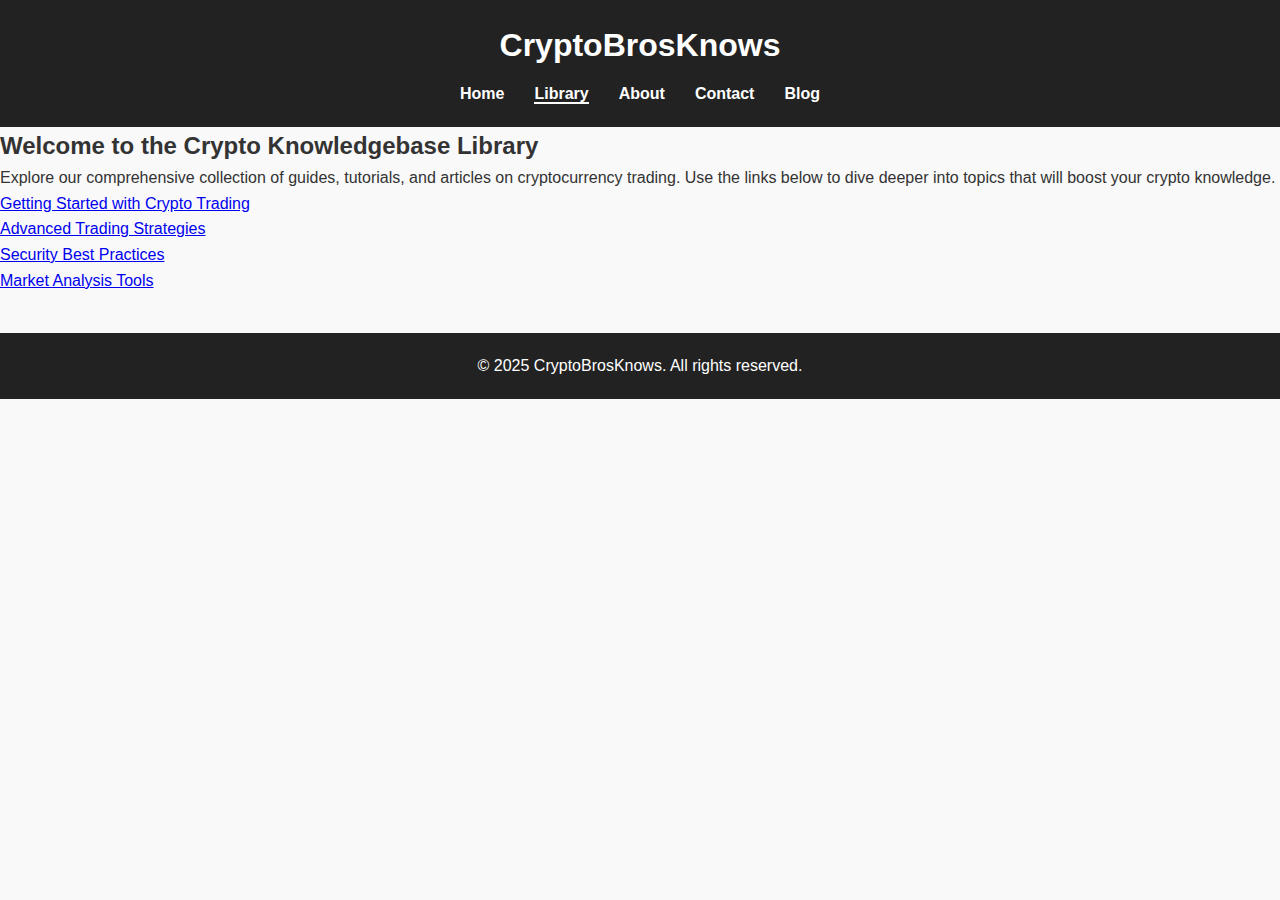
<file: library/index.html>
<!DOCTYPE html>
<html lang="en">
<head>
  <!-- Basic meta tags -->
  <meta charset="UTF-8">
  <meta name="viewport" content="width=device-width, initial-scale=1.0">
  <title>Library - CryptoBrosKnows</title>
  <!-- Link to the main CSS file (adjust the path as this file is nested) -->
  <link rel="stylesheet" href="../style.css">
</head>
<body>
  <!-- Header with site title and navigation -->
  <header>
    <h1>CryptoBrosKnows</h1>
    <nav>
      <ul>
        <!-- Use relative paths for internal links -->
        <li><a href="../index.html">Home</a></li>
        <li><a href="index.html" class="active">Library</a></li>
        <li><a href="../about.html">About</a></li>
        <li><a href="../contact.html">Contact</a></li>
        <!-- External blog link (opens in a new tab) -->
        <li><a href="https://example.com/blog" target="_blank" rel="noopener">Blog</a></li>
      </ul>
    </nav>
  </header>
  
  <!-- Library Landing Section -->
  <section class="library-landing">
    <h2>Welcome to the Crypto Knowledgebase Library</h2>
    <p>Explore our comprehensive collection of guides, tutorials, and articles on cryptocurrency trading. Use the links below to dive deeper into topics that will boost your crypto knowledge.</p>
    <div class="library-links">
      <ul>
        <li><a href="#">Getting Started with Crypto Trading</a></li>
        <li><a href="#">Advanced Trading Strategies</a></li>
        <li><a href="#">Security Best Practices</a></li>
        <li><a href="#">Market Analysis Tools</a></li>
      </ul>
    </div>
  </section>
  
  <!-- Footer -->
  <footer>
    <p>&copy; 2025 CryptoBrosKnows. All rights reserved.</p>
  </footer>
</body>
</html>
</file>
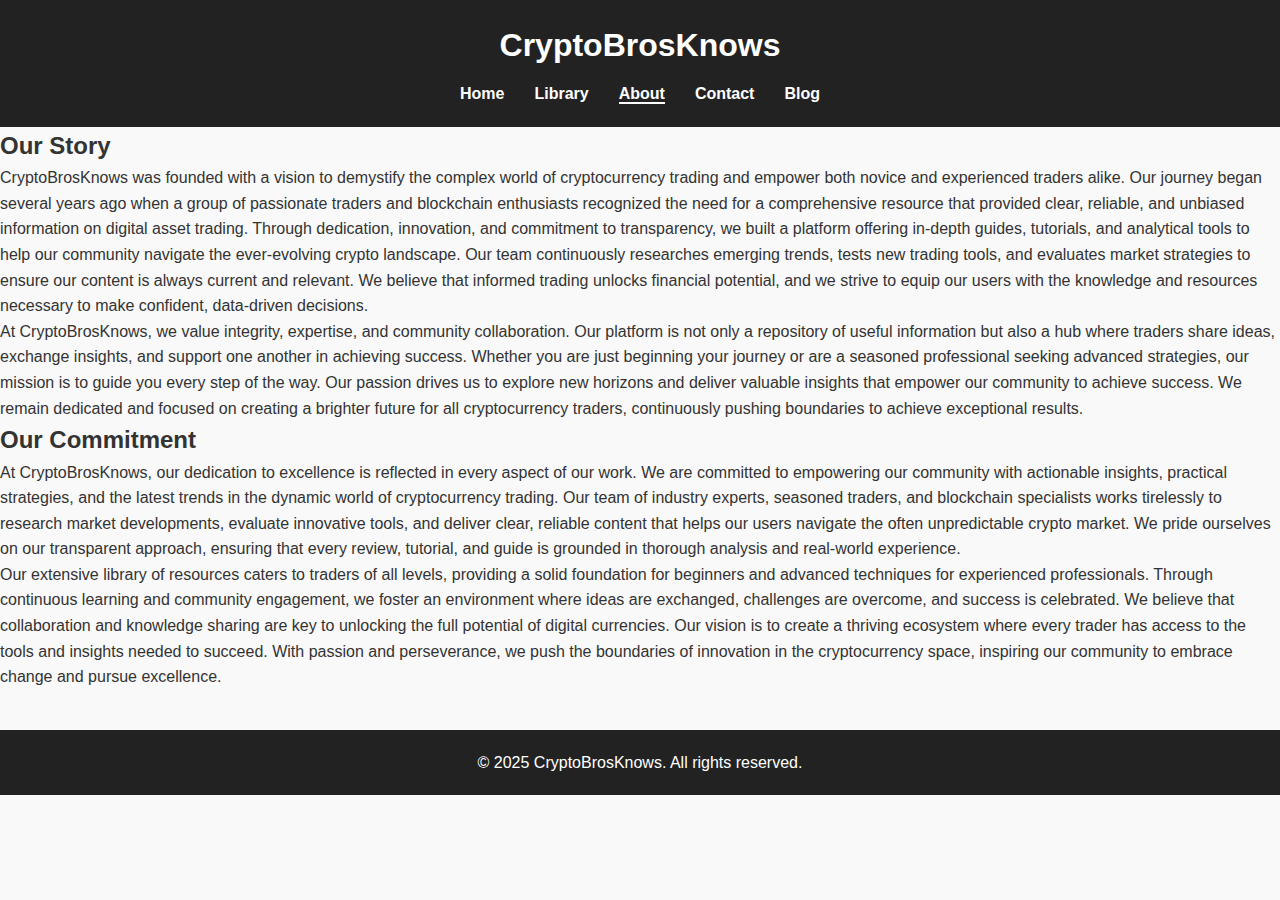
<file: about.html>
<!DOCTYPE html>
<html lang="en">
<head>
  <!-- Basic meta tags -->
  <meta charset="UTF-8">
  <meta name="viewport" content="width=device-width, initial-scale=1.0">
  <title>About Us - CryptoBrosKnows</title>
  <!-- Link to the CSS stylesheet -->
  <link rel="stylesheet" href="style.css">
</head>
<body>
  <!-- Header with site title and navigation -->
  <header>
    <h1>CryptoBrosKnows</h1>
    <nav>
      <ul>
        <li><a href="index.html">Home</a></li>
        <li><a href="library.html">Library</a></li>
        <li><a href="about.html" class="active">About</a></li>
        <li><a href="contact.html">Contact</a></li>
        <li><a href="https://knowscrypto.wordpress.com/" target="_blank" rel="noopener">Blog</a></li>
      </ul>
    </nav>
  </header>
  
  <!-- Main Content -->
  <main>
    <!-- Content Block 1 -->
    <section class="about-block">
      <h2>Our Story</h2>
      <p>
        CryptoBrosKnows was founded with a vision to demystify the complex world of cryptocurrency trading and empower both novice and experienced traders alike. Our journey began several years ago when a group of passionate traders and blockchain enthusiasts recognized the need for a comprehensive resource that provided clear, reliable, and unbiased information on digital asset trading. Through dedication, innovation, and commitment to transparency, we built a platform offering in-depth guides, tutorials, and analytical tools to help our community navigate the ever-evolving crypto landscape. Our team continuously researches emerging trends, tests new trading tools, and evaluates market strategies to ensure our content is always current and relevant. We believe that informed trading unlocks financial potential, and we strive to equip our users with the knowledge and resources necessary to make confident, data-driven decisions.
      </p>
      <p>
        At CryptoBrosKnows, we value integrity, expertise, and community collaboration. Our platform is not only a repository of useful information but also a hub where traders share ideas, exchange insights, and support one another in achieving success. Whether you are just beginning your journey or are a seasoned professional seeking advanced strategies, our mission is to guide you every step of the way. Our passion drives us to explore new horizons and deliver valuable insights that empower our community to achieve success. We remain dedicated and focused on creating a brighter future for all cryptocurrency traders, continuously pushing boundaries to achieve exceptional results.
      </p>
    </section>
    
    <!-- Content Block 2 -->
    <section class="about-block">
      <h2>Our Commitment</h2>
      <p>
        At CryptoBrosKnows, our dedication to excellence is reflected in every aspect of our work. We are committed to empowering our community with actionable insights, practical strategies, and the latest trends in the dynamic world of cryptocurrency trading. Our team of industry experts, seasoned traders, and blockchain specialists works tirelessly to research market developments, evaluate innovative tools, and deliver clear, reliable content that helps our users navigate the often unpredictable crypto market. We pride ourselves on our transparent approach, ensuring that every review, tutorial, and guide is grounded in thorough analysis and real-world experience.
      </p>
      <p>
        Our extensive library of resources caters to traders of all levels, providing a solid foundation for beginners and advanced techniques for experienced professionals. Through continuous learning and community engagement, we foster an environment where ideas are exchanged, challenges are overcome, and success is celebrated. We believe that collaboration and knowledge sharing are key to unlocking the full potential of digital currencies. Our vision is to create a thriving ecosystem where every trader has access to the tools and insights needed to succeed. With passion and perseverance, we push the boundaries of innovation in the cryptocurrency space, inspiring our community to embrace change and pursue excellence.
      </p>
    </section>
  </main>
  
  <!-- Footer -->
  <footer>
    <p>&copy; 2025 CryptoBrosKnows. All rights reserved.</p>
  </footer>
</body>
</html>
</file>
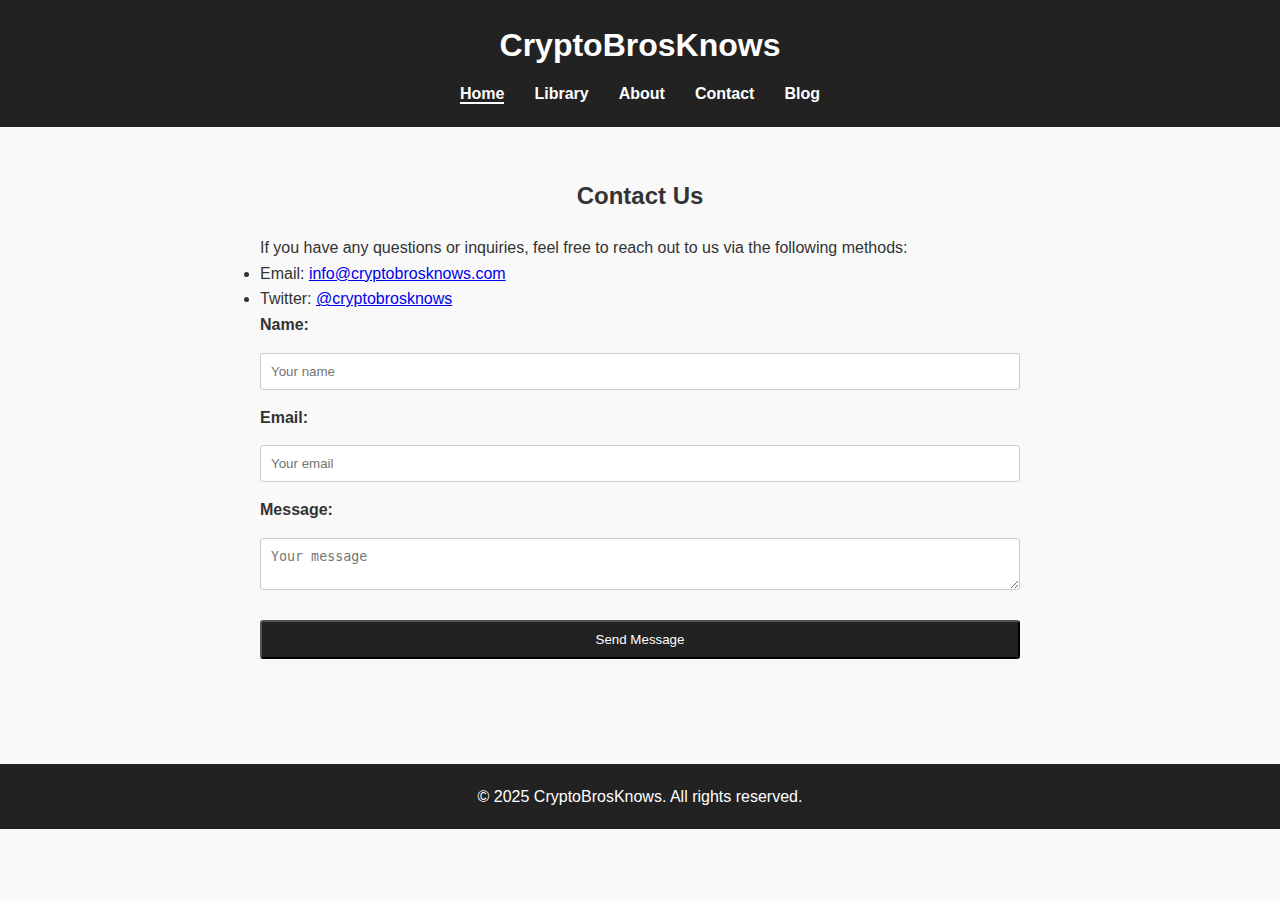
<file: contact.html>
<!DOCTYPE html>
<html lang="en">
<head>
  <!-- Meta tags and title -->
  <meta charset="UTF-8">
  <meta name="viewport" content="width=device-width, initial-scale=1.0">
  <title>Contact - CryptoBrosKnows</title>
  <link rel="stylesheet" href="style.css">
</head>
<body>
  <!-- Header with navigation -->
  <header>
    <h1>CryptoBrosKnows</h1>
<nav>
  <ul>
    <li><a href="index.html" class="active">Home</a></li>
    <li><a href="library.html">Library</a></li>
    <li><a href="about.html">About</a></li>
    <li><a href="contact.html">Contact</a></li>
    <li><a href="https://knowscrypto.wordpress.com" target="_blank" rel="noopener">Blog</a></li>
  </ul>
</nav>

  </header>
  
  <!-- Contact section with basic contact info and a simple form -->
  <section class="contact">
    <h2>Contact Us</h2>
    <p>If you have any questions or inquiries, feel free to reach out to us via the following methods:</p>
    <ul>
      <li>Email: <a href="mailto:info@cryptobrosknows.com">info@cryptobrosknows.com</a></li>
      <li>Twitter: <a href="https://twitter.com/cryptobrosknows" target="_blank">@cryptobrosknows</a></li>
    </ul>
    <!-- Simple contact form (non-functional without backend) -->
    <form action="#" method="post">
      <label for="name">Name:</label>
      <input type="text" id="name" name="name" placeholder="Your name">
      
      <label for="email">Email:</label>
      <input type="email" id="email" name="email" placeholder="Your email">
      
      <label for="message">Message:</label>
      <textarea id="message" name="message" placeholder="Your message"></textarea>
      
      <button type="submit" class="btn">Send Message</button>
    </form>
  </section>
  
  <!-- Footer -->
  <footer>
    <p>&copy; 2025 CryptoBrosKnows. All rights reserved.</p>
  </footer>
</body>
</html>
</file>
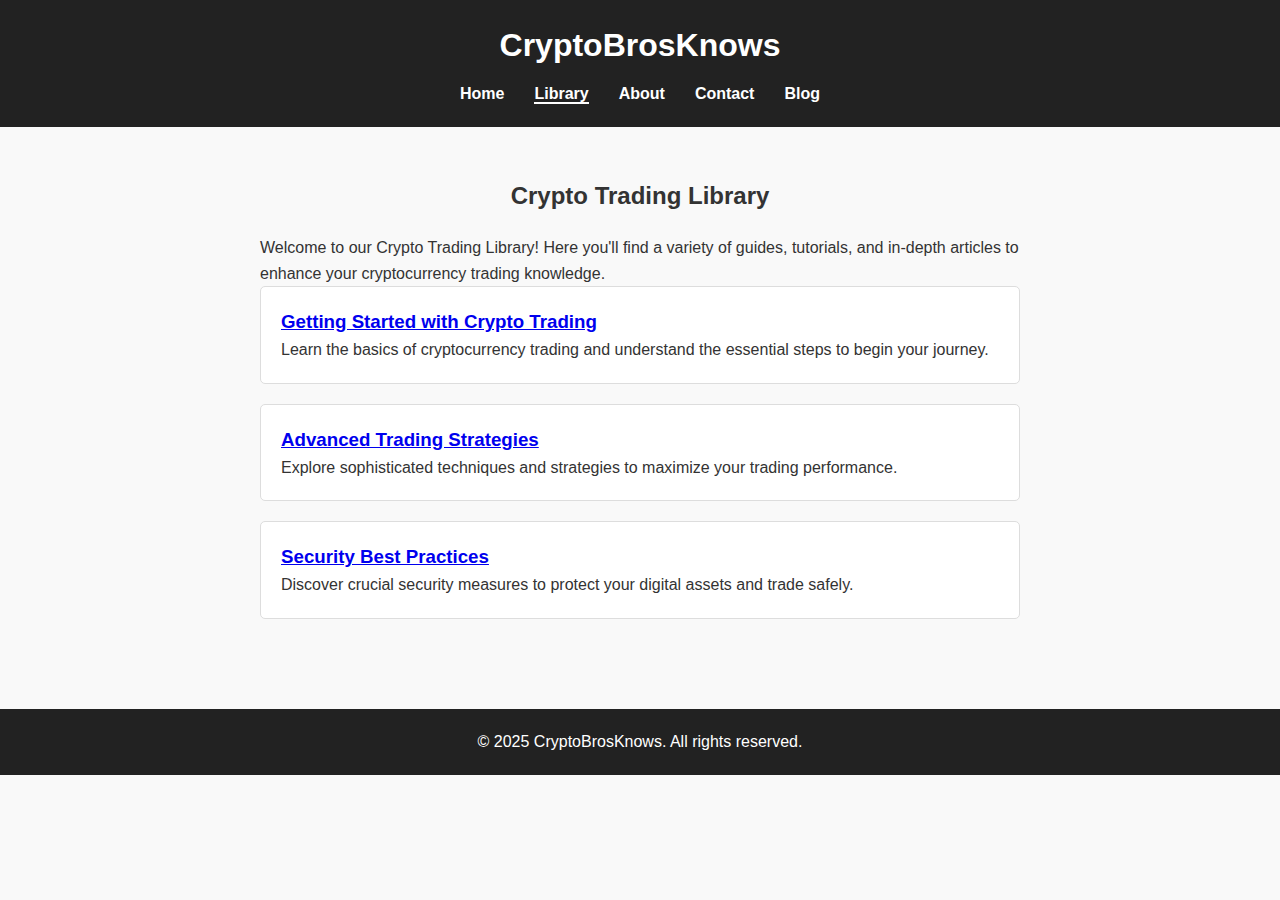
<file: library.html>
<!DOCTYPE html>
<html lang="en">
<head>
  <!-- Basic meta tags -->
  <meta charset="UTF-8">
  <meta name="viewport" content="width=device-width, initial-scale=1.0">
  <title>CryptoBrosKnows Library</title>
  <!-- Link to the CSS stylesheet -->
  <link rel="stylesheet" href="style.css">
</head>
<body>
  <!-- Header with site title and navigation -->
  <header>
    <h1>CryptoBrosKnows</h1>
    <nav>
      <ul>
        <li><a href="index.html">Home</a></li>
        <li><a href="library.html" class="active">Library</a></li>
        <li><a href="about.html">About</a></li>
        <li><a href="contact.html">Contact</a></li>
        <li><a href="https://knowscrypto.wordpress.com/" target="_blank" rel="noopener">Blog</a></li>
      </ul>
    </nav>
  </header>
  
  <!-- Main content section for the Library -->
  <section class="library-content">
    <h2>Crypto Trading Library</h2>
    <p>Welcome to our Crypto Trading Library! Here you'll find a variety of guides, tutorials, and in-depth articles to enhance your cryptocurrency trading knowledge.</p>
    
    <!-- Articles List -->
    <div class="articles">
      <article>
        <h3><a href="library/default.html">Getting Started with Crypto Trading</a></h3>
        <p>Learn the basics of cryptocurrency trading and understand the essential steps to begin your journey.</p>
      </article>
      <article>
        <h3><a href="library/default.html">Advanced Trading Strategies</a></h3>
        <p>Explore sophisticated techniques and strategies to maximize your trading performance.</p>
      </article>
      <article>
        <h3><a href="library/default.html">Security Best Practices</a></h3>
        <p>Discover crucial security measures to protect your digital assets and trade safely.</p>
      </article>
      <!-- Add additional articles as needed -->
    </div>
  </section>
  
  <!-- Footer -->
  <footer>
    <p>&copy; 2025 CryptoBrosKnows. All rights reserved.</p>
  </footer>
</body>
</html>
</file>
<file: style.css>
/* =====================================
   Reset default browser styles
===================================== */
* {
  margin: 0;
  padding: 0;
  box-sizing: border-box;
}

/* =====================================
   Base Styles
===================================== */
body {
  font-family: Arial, sans-serif;
  line-height: 1.6;
  color: #333;
  background-color: #f9f9f9;
}

/* =====================================
   Header & Navigation
===================================== */
header {
  background-color: #222;
  color: #fff;
  padding: 20px;
  text-align: center;
}

header h1 {
  margin-bottom: 10px;
}

/* Navigation list styles */
nav ul {
  list-style: none;
  display: flex;
  justify-content: center;
}

nav ul li {
  margin: 0 15px;
}

/* Navigation link styles */
nav ul li a {
  color: #fff;
  text-decoration: none;
  font-weight: bold;
}

/* Highlight the active page */
nav ul li a.active {
  border-bottom: 2px solid #fff;
}

/* =====================================
   Hero Section
===================================== */
.hero {
  text-align: center;
  padding: 50px 20px;
  background: #e2e2e2;
}

.hero h2 {
  margin-bottom: 20px;
}

.hero p {
  max-width: 600px;
  margin: 0 auto;
}

/* =====================================
   Affiliate Section and Cards
===================================== */
.affiliate {
  padding: 50px 20px;
}

.affiliate h2 {
  text-align: center;
  margin-bottom: 40px;
}

/* Container for affiliate cards */
.cards {
  display: flex;
  flex-wrap: wrap;
  justify-content: center;
  gap: 20px;
}

/* Individual affiliate card */
.card {
  background: #fff;
  border: 1px solid #ddd;
  width: 300px;
  border-radius: 5px;
  overflow: hidden;
  box-shadow: 0 2px 5px rgba(0,0,0,0.1);
  text-align: center;
}

.card img {
  width: 100%;
  height: auto;
}

.card h3 {
  margin: 15px 0;
}

.card p {
  padding: 0 15px;
  margin-bottom: 15px;
}

/* Button styling */
.btn {
  display: inline-block;
  margin: 15px 0;
  padding: 10px 20px;
  background-color: #222;
  color: #fff;
  text-decoration: none;
  border-radius: 3px;
}

/* =====================================
   Library Section (Homepage)
===================================== */
.library {
  text-align: center;
  padding: 50px 20px;
  background: #e2e2e2;
}

/* =====================================
   About, Contact & Library Content Sections
===================================== */
.about, .contact, .library-content {
  padding: 50px 20px;
  max-width: 800px;
  margin: 0 auto;
}

.about h2, .contact h2, .library-content h2 {
  text-align: center;
  margin-bottom: 20px;
}

/* =====================================
   Contact Form Styles
===================================== */
form {
  display: flex;
  flex-direction: column;
  gap: 15px;
}

form label {
  font-weight: bold;
}

form input, form textarea {
  padding: 10px;
  border: 1px solid #ccc;
  border-radius: 3px;
  width: 100%;
}

/* =====================================
   Articles in Library Section
===================================== */
.articles {
  display: flex;
  flex-direction: column;
  gap: 20px;
}

.articles article {
  background: #fff;
  padding: 20px;
  border: 1px solid #ddd;
  border-radius: 5px;
}

/* =====================================
   Footer
===================================== */
footer {
  background-color: #222;
  color: #fff;
  text-align: center;
  padding: 20px;
  margin-top: 40px;
}

/* =====================================
   Responsive Styles
===================================== */
@media (max-width: 768px) {
  .cards {
    flex-direction: column;
    align-items: center;
  }
  
  nav ul {
    flex-direction: column;
  }
  
  nav ul li {
    margin: 10px 0;
  }
  
  .articles {
    flex-direction: column;
  }
}
</file>
